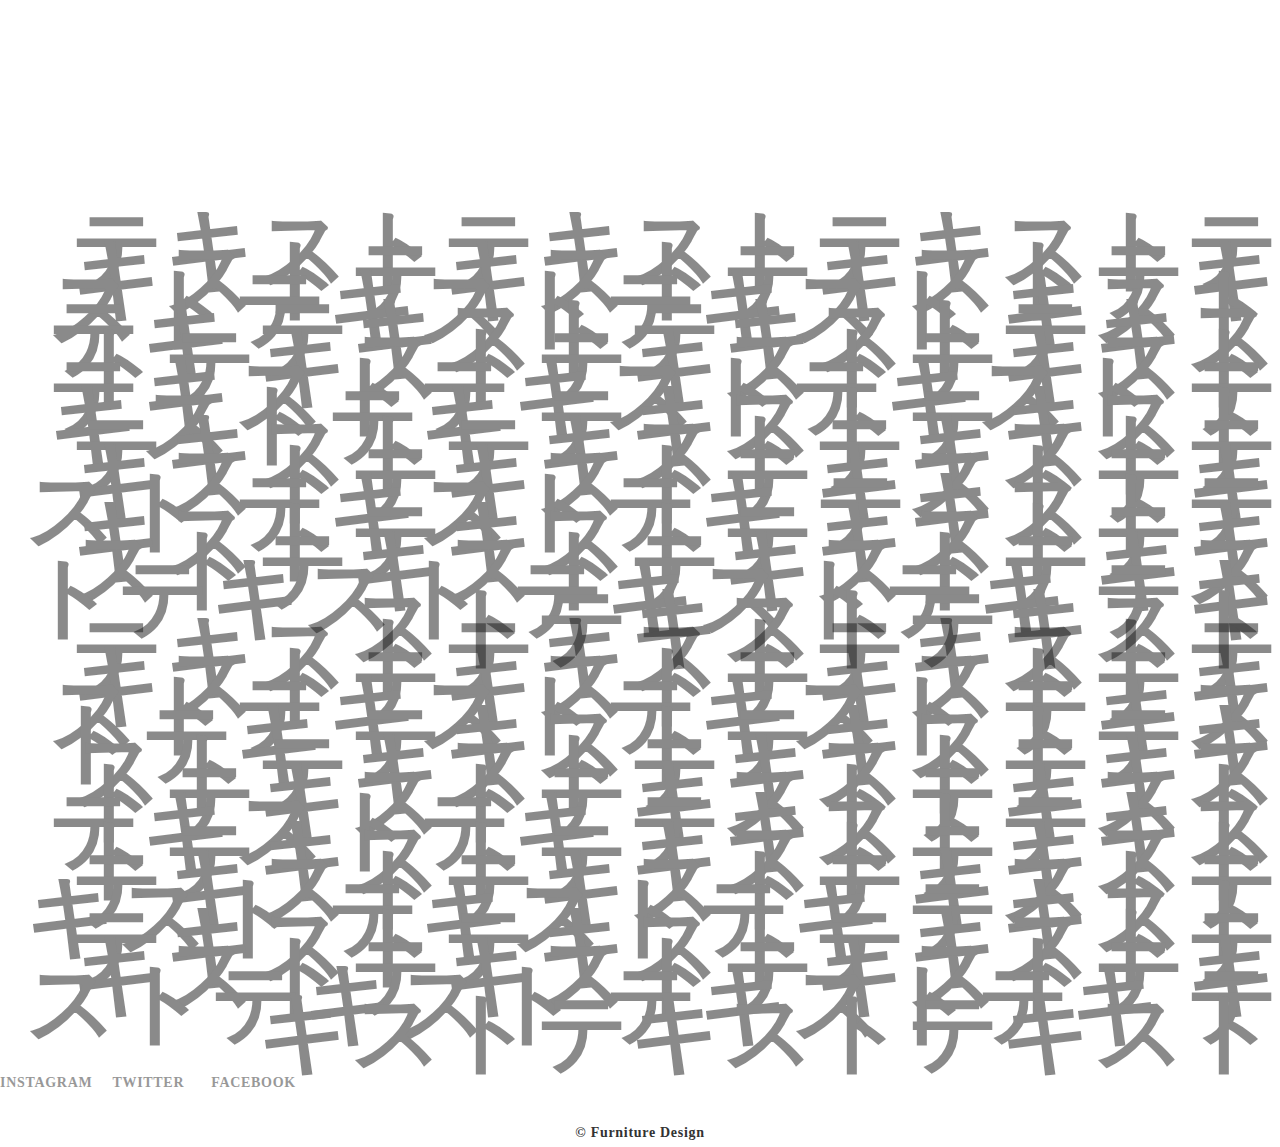
<file: html/about.html>
<!DOCTYPE html>
<html lang="ja" dir="ltl">
  <head>
    <link rel="stylesheet" href="../css/style.css" />
    <link rel="icon" href="../画像/img/favicon.ico" id="favicon" />
    <meta charset="UTF-8" />
    <meta http-equiv="X-UA-Compatible" content="IE=edge" />
    <meta name="format-detection" content="telephone=no" />
    <meta name="viewport" content="width=device-width, initial-scale=1.0" />
    <title>Front_page</title>
  </head>
  <body>
    <header class="l-header f-wrapper">
      <h1>
        <a href="#"> Furniture Design </a>
      </h1>
      <nav class="p-nav">
        <ul class="p-nav-menu">
          <li><a href="#"> PRODUCTS </a></li>
          <li>
            <a href="#"> ABOUT </a>
          </li>
          <li><a href="#"> COMPANY </a></li>
          <li>
            <a href="#"> CONTACT </a>
          </li>
        </ul>
      </nav>
      <div class="p-mask"></div>
      <div id="c-BTN1" class="c-ham-btn">
        <span></span>
        <span></span>
      </div>
    </header>
    <main role="main">
      <div class="l-contents f-wrapper">
        <article class="p-article">
          <div class="p-article__about">
            <h4 class="p-article__products-top">About</h4>
            <section class="p-article__about-sec">
              テキストテキストテキストテキストテキストテキストテキストテキストテキスト
              キストテキ
              テキストテキストテキストテキストテキストテキストテキストテキストテキスト
              テキストテキ
              テキストテキストテキストテキストテキストテキストテキストテキストテキスト
              テキストテキ
              テキストテキストテキストテキストテキストテキストテキストテキストテキスト
              テキストテキ テキストテキストテキスト
            </section>
            <section class="p-article__about-sec">
              テキストテキストテキストテキストテキストテキストテキストテキストテキスト
              テキストテキ
              テキストテキストテキストテキストテキストテキストテキストテキストテキスト
              テキストテキ
              テキストテキストテキストテキストテキストテキストテキストテキストテキスト
              テキストテキ
              テキストテキストテキストテキストテキストテキストテキストテキストテキスト
              テキストテキ テキストテキストテキスト
            </section>
          </div>
        </article>
      </div>
    </main>
    <footer class="l-footer f-wrapper margin125">
      <section class="p-sns">
        <p>INSTAGRAM</p>
        <p>TWITTER</p>
        <p>FACEBOOK</p>
      </section>
      <p>© Furniture Design</p>
    </footer>
    <script src="../js/jquery-3.6.0.js"></script>
    <script src="../js/style.js"></script>
  </body>
</html>
</file>
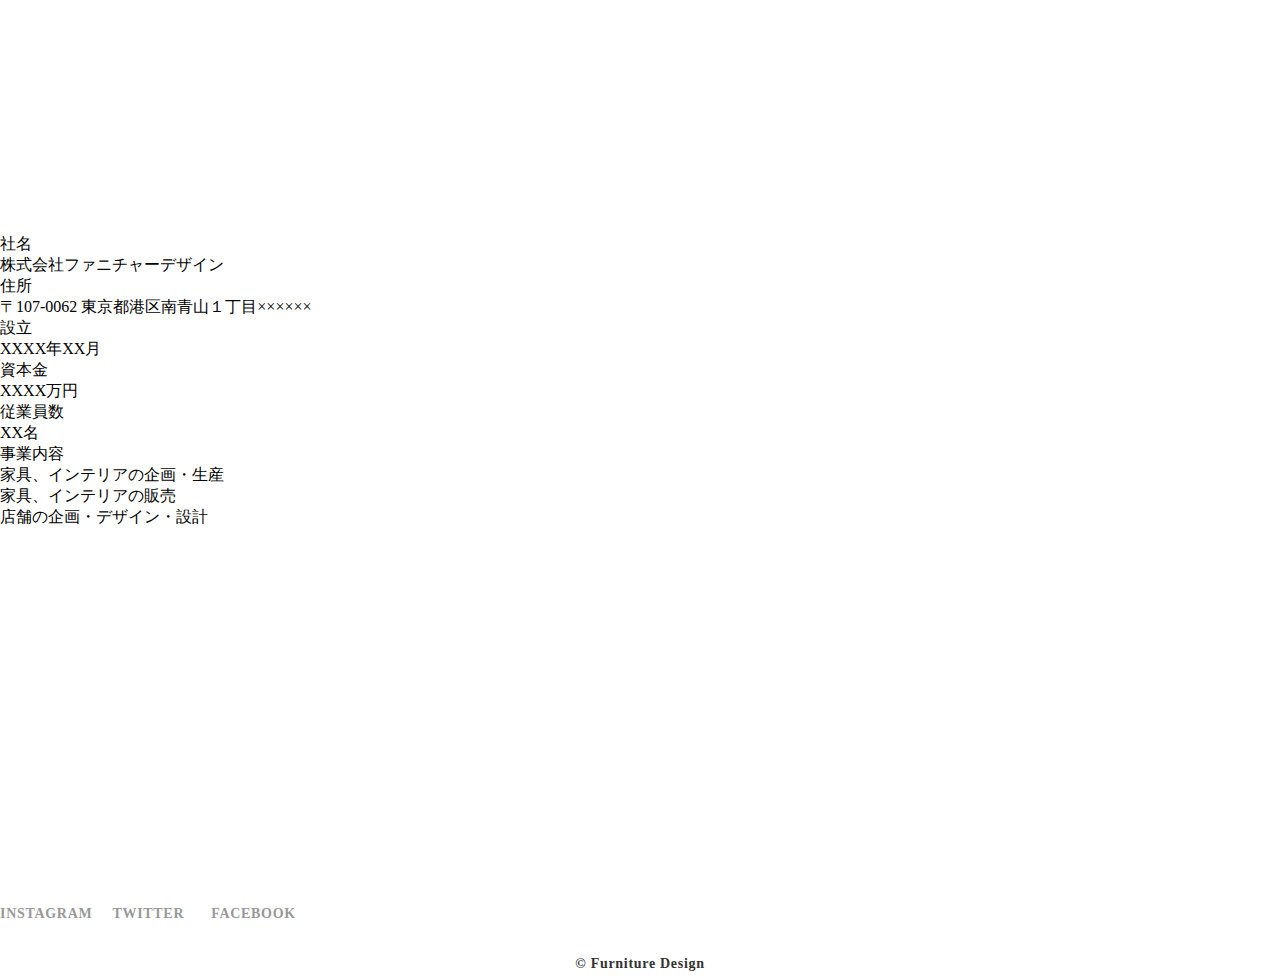
<file: html/company.html>
<!DOCTYPE html>
<html lang="ja" dir="ltl">
  <head>
    <link rel="stylesheet" href="../css/style.css" />
    <link rel="icon" href="../画像/img/favicon.ico" id="favicon" />
    <meta charset="UTF-8" />
    <meta http-equiv="X-UA-Compatible" content="IE=edge" />
    <meta name="format-detection" content="telephone=no" />
    <meta name="viewport" content="width=device-width, initial-scale=1.0" />
    <title>Front_page</title>
  </head>
  <body>
    <header class="l-header f-wrapper">
      <h1>
        <a href="#"> Furniture Design </a>
      </h1>
      <nav class="p-nav">
        <ul class="p-nav-menu">
          <li><a href="#"> PRODUCTS </a></li>
          <li>
            <a href="#"> ABOUT </a>
          </li>
          <li><a href="#"> COMPANY </a></li>
          <li>
            <a href="#"> CONTACT </a>
          </li>
        </ul>
      </nav>
      <div class="p-mask"></div>
      <div id="c-BTN1" class="c-ham-btn">
        <span></span>
        <span></span>
      </div>
    </header>
    <main role="main">
      <div class="l-contents f-wrapper">
        <article class="p-article">
          <div class="p-article__company">
            <h4 class="p-article__products-top">Company</h4>
            <dl>
              <dt>社名</dt>
              <dd>株式会社ファニチャーデザイン</dd>
              <dt>住所</dt>
              <dd>〒107-0062 東京都港区南青山１丁目××××××</dd>
              <dt>設立</dt>
              <dd>XXXX年XX月</dd>
              <dt>資本金</dt>
              <dd>XXXX万円</dd>
              <dt>従業員数</dt>
              <dd>XX名</dd>
              <dt>事業内容</dt>
              <dd>
                家具、インテリアの企画・生産<br />
                家具、インテリアの販売<br />
                店舗の企画・デザイン・設計
              </dd>
            </dl>
            <iframe
              class="c-gmap"
              src="https://www.google.com/maps/embed?pb=!1m18!1m12!1m3!1d6433.12294055693!2d138.4599969720753!3d36.27442419981013!2m3!1f0!2f0!3f0!3m2!1i1024!2i768!4f13.1!3m3!1m2!1s0x601dcb767eb9fa39%3A0x343f69d27508bda6!2z44Kk44Kq44Oz44Oi44O844Or5L2Q5LmF5bmz!5e0!3m2!1sja!2sjp!4v1660294493112!5m2!1sja!2sjp"
              width="600"
              height="450"
              style="border: 0"
              allowfullscreen=""
              loading="lazy"
              referrerpolicy="no-referrer-when-downgrade"
            ></iframe>
          </div>
        </article>
      </div>
    </main>
    <footer class="l-footer f-wrapper margin125">
      <section class="p-sns">
        <p>INSTAGRAM</p>
        <p>TWITTER</p>
        <p>FACEBOOK</p>
      </section>
      <p>© Furniture Design</p>
    </footer>
    <script src="../js/jquery-3.6.0.js"></script>
    <script src="../js/style.js"></script>
  </body>
</html>
</file>
<file: css/style.css>
@charset "UTF-8";
html {
  font-size: 62.5%;
}

body {
  background-color: #fff;
  list-style: none;
}
body a {
  color: #fff;
}
body li {
  color: #fff;
  font-size: 16px;
  font-weight: bold;
  line-height: 1.375;
  letter-spacing: 0.05em;
  font-style: italic;
  font-family: "Noto Serif", serif;
}
body h1 {
  font-size: 70px;
  font-weight: bold;
  line-height: 0.7142857143;
  letter-spacing: 0.08em;
  color: #fff;
  font-family: "Noto Serif", serif;
}
@media (max-width: 768px) {
  body h1 {
    font-size: 38px;
    white-space: nowrap;
  }
}
body h2 {
  font-size: 40px;
  font-weight: bold;
  line-height: 1.25;
  letter-spacing: 0.05em;
  font-weight: "Noto Serif JP", serif;
}
body h3 {
  font-size: 60px;
  font-weight: Bold;
  line-height: 0.6;
  letter-spacing: 0.11em;
  font-style: italic;
  font-family: "Noto Serif", serif;
  color: #282f35;
}
@media (max-width: 768px) {
  body h3 {
    font-size: 28px;
  }
}
body h4 {
  color: #fff;
  font-size: 40px;
  font-weight: Bold;
  line-height: 1.25;
  letter-spacing: 0.05em;
  font-family: "Noto Serif JP", serif;
  font-style: italic;
}
@media (max-width: 768px) {
  body h4 {
    font-size: 30px;
  }
}
body h5 {
  color: #171717;
  font-size: 30px;
  font-weight: Bold;
  line-height: 1.6666666667;
  letter-spacing: 0.06em;
  font-family: "Noto Serif JP", serif;
}
@media (max-width: 768px) {
  body h5 {
    font-size: 20px;
    line-height: 1.6;
    letter-spacing: 0.055em;
  }
}
body section {
  color: #171717;
  font-size: 90px;
  font-weight: bold;
  line-height: 0.3222222222;
  letter-spacing: 0.01em;
  opacity: 0.5;
}
@media (max-width: 768px) {
  body section {
    font-size: 40px;
  }
}
body p {
  font-size: 16px;
  font-weight: bold;
  line-height: 1.875;
  letter-spacing: 0.02em;
  color: #333333;
  font-weight: "Noto Serif JP", serif;
  letter-spacing: 0.05em;
}
body label {
  font-size: 16px;
  font-weight: regular;
  line-height: 1.25;
  letter-spacing: 0.05em;
}
@media (max-width: 768px) {
  body label {
    line-height: normal;
  }
}
body img {
  width: 100%;
}

html,
body,
div,
span,
object,
iframe,
h1,
h2,
h3,
h4,
h5,
h6,
p,
blockquote,
pre,
abbr,
address,
cite,
code,
del,
dfn,
em,
img,
ins,
kbd,
q,
samp,
small,
strong,
sub,
sup,
var,
b,
i,
dl,
dt,
dd,
ol,
ul,
li,
fieldset,
form,
label,
legend,
table,
caption,
tbody,
tfoot,
thead,
tr,
th,
td,
article,
aside,
canvas,
details,
figcaption,
figure,
footer,
header,
hgroup,
menu,
nav,
section,
summary,
time,
mark,
audio,
video {
  margin: 0;
  padding: 0;
  border: 0;
  outline: 0;
  font-size: 100%;
  vertical-align: baseline;
}

article,
aside,
details,
figcaption,
figure,
footer,
header,
hgroup,
menu,
nav,
section {
  display: block;
}

nav ul {
  list-style: none;
}

blockquote,
q {
  quotes: none;
}

blockquote:before,
blockquote:after {
  content: "";
  content: none;
}

q:before,
q:after {
  content: "";
  content: none;
}

a {
  margin: 0;
  padding: 0;
  font-size: 100%;
  vertical-align: baseline;
  background: transparent;
}

/* change colors to suit your needs */
ins {
  background-color: #ff9;
  color: #000;
  text-decoration: none;
}

/* change colors to suit your needs */
mark {
  background-color: #ff9;
  color: #000;
  font-style: italic;
  font-weight: bold;
}

del {
  text-decoration: line-through;
}

abbr[title],
dfn[title] {
  border-bottom: 1px dotted;
  cursor: help;
}

table {
  border-collapse: collapse;
  border-spacing: 0;
}

/* change border color to suit your needs */
hr {
  display: block;
  height: 1px;
  border: 0;
  border-top: 1px solid #cccccc;
  margin: 1em 0;
  padding: 0;
}

input,
select {
  vertical-align: middle;
}

* {
  list-style-type: none;
  text-decoration: none;
}

.f-wrapper {
  max-width: 1400px;
  margin: 0 auto;
}

.l-contents-img {
  position: relative;
  width: 100%;
  height: 740px;
}
@media (max-width: 768px) {
  .l-contents-img {
    height: 590px;
  }
}
@media (max-width: 768px) {
  .l-contents-img__pc {
    display: none;
  }
}
.l-contents-img__sp {
  display: none;
}
@media (max-width: 768px) {
  .l-contents-img__sp {
    display: block;
  }
}
.l-contents-img img {
  position: absolute;
  width: 100%;
  height: 100%;
  object-fit: cover;
}
.l-contents-img__center {
  position: absolute;
  top: 50%;
  left: 50%;
  transform: translate(-50%, -50%);
}

.l-footer {
  width: 100%;
  background-color: #fff;
  text-align: center;
  height: 80px;
}
.l-footer p {
  padding-top: 24px;
  color: #333333;
  font-size: 14px;
}

.l-header__inner {
  display: flex;
  justify-content: space-between;
  width: 86%;
  height: 50px;
  padding: 30px 5% 30px 8%;
  position: absolute;
  z-index: 99;
}
@media (max-width: 768px) {
  .l-header__inner {
    padding: 40px 3%;
  }
}
.l-header__fv {
  background-image: url(../画像/img/fv-bgi_01@2x.jpg);
  background-position: center;
  background-size: cover;
  height: 60vh;
  min-height: 550px;
  position: relative;
}
@media (max-width: 768px) {
  .l-header__fv {
    height: 48vh;
  }
}
.l-header-img__center {
  position: absolute;
  top: 34%;
  left: 8.5%;
}
@media (max-width: 768px) {
  .l-header-img__center {
    top: 17%;
    left: 4.5%;
  }
}
.l-header-img__center h4 {
  margin-top: 48px;
  margin-left: 40px;
  font-style: normal;
}
@media (max-width: 768px) {
  .l-header-img__center h4 {
    margin-top: 61px;
    margin-left: 48px;
    width: 70%;
    line-height: 1.6;
    text-align: center;
    font-style: normal;
  }
}
.l-header a {
  transition: 0.3s;
}
.l-header a:hover {
  opacity: 0.7;
}
.l-header h3 {
  font-size: 26px;
}

.is-fixed {
  position: fixed;
  background-color: #282f35;
  height: 80px;
  width: 100%;
  transition: 0.3s;
  z-index: 99;
}

.p-article {
  width: 100%;
  margin: 0 auto;
}
.p-article:nth-of-type(1) {
  margin-top: 46px;
}
@media (max-width: 768px) {
  .p-article:nth-of-type(1) {
    margin-top: 161px;
    padding-left: 5px;
  }
}
.p-article:nth-of-type(2) {
  margin-top: 115px;
}
@media (max-width: 768px) {
  .p-article:nth-of-type(2) {
    margin-top: 164px;
  }
}
.p-article:nth-of-type(3) {
  margin-top: 107px;
}
@media (max-width: 768px) {
  .p-article:nth-of-type(3) {
    margin-top: 75px;
    margin-left: 0;
  }
}
.p-article:nth-of-type(4) {
  margin-top: 158px;
}
@media (max-width: 768px) {
  .p-article:nth-of-type(4) {
    margin-top: 161px;
    margin-right: 10px;
  }
}
.p-article:nth-of-type(4) h2 {
  font-size: 25px;
}
.p-article h2 {
  text-align: center;
}
.p-article h3 {
  padding-top: 18px;
  padding-left: 15%;
}
@media (max-width: 768px) {
  .p-article h3 {
    padding-top: 0px;
    padding-left: 10px;
    letter-spacing: 0.15em;
  }
}
.p-article h3::after {
  content: "";
  display: inline-block;
  width: 200px;
  height: 6px;
  margin-left: 43px;
  margin-bottom: 10px;
  background-color: #282f35;
  vertical-align: middle;
}
@media (max-width: 768px) {
  .p-article h3::after {
    width: 85px;
  }
}
.p-article h5 {
  width: 43%;
  margin: 0 auto;
  margin-top: 82px;
  text-align: center;
}
@media (max-width: 768px) {
  .p-article h5 {
    margin-top: 55px;
    margin-left: 9px;
    width: 92%;
  }
}
.p-article section {
  max-width: 1300px;
  text-align: end;
}
@media (max-width: 768px) {
  .p-article section {
    margin-top: 36px;
    padding-right: 20px;
  }
}
.p-article__2colum1 {
  display: flex;
  width: 100%;
}
@media (max-width: 768px) {
  .p-article__2colum1 {
    flex-direction: column;
  }
}
.p-article__2colum1-left {
  margin-top: 7.5%;
  padding-left: 15%;
  width: 31%;
}
@media (max-width: 768px) {
  .p-article__2colum1-left {
    margin-top: 23px;
    padding-left: 12px;
    padding-right: 10px;
    width: 90%;
  }
}
.p-article__2colum1-right {
  width: 31%;
  margin-left: 8%;
  margin-top: 4.5%;
}
@media (max-width: 768px) {
  .p-article__2colum1-right {
    width: 91%;
    height: 150px;
    margin-left: 12px;
    margin-top: 32px;
  }
}
.p-article__2colum1-right img {
  width: 100%;
  height: 100%;
  object-fit: cover;
}
.p-article__3colum {
  display: flex;
  width: 100%;
  margin-top: 103px;
}
@media (max-width: 768px) {
  .p-article__3colum {
    display: block;
    margin-top: 87px;
  }
}
.p-article__3colum1 {
  width: 33%;
  position: relative;
}
@media (max-width: 768px) {
  .p-article__3colum1 {
    width: 100%;
    margin-top: 25px;
  }
}
.p-article__3colum1 img {
  position: absolute;
  object-fit: cover;
  width: 100%;
}
@media (max-width: 768px) {
  .p-article__3colum1 img {
    position: unset;
  }
}
.p-article__3colum1 h4 {
  margin-top: 28%;
  position: absolute;
  left: 50%;
  transform: translate(-50%, 0%);
  z-index: 1;
}
@media (max-width: 768px) {
  .p-article__3colum1 h4 {
    margin-top: 115px;
    font-size: 60px;
  }
}
.p-article__3colum > section {
  margin-top: 200px;
}
.p-article2 {
  background-image: url(../画像/img/works-bgi@2x.jpg);
}
.p-article2 h3 {
  padding-top: 122px;
  padding-right: 107px;
  letter-spacing: 0.2em;
  text-align: end;
  color: white;
  z-index: 1;
}
@media (max-width: 768px) {
  .p-article2 h3 {
    padding-top: 115px;
    padding-right: 10px;
  }
}
.p-article2 h3::after {
  content: "";
  display: inline-block;
  width: 200px;
  height: 6px;
  margin-left: 43px;
  margin-bottom: 10px;
  background-color: #fff;
  vertical-align: middle;
}
@media (max-width: 768px) {
  .p-article2 h3::after {
    margin-left: 30px;
    width: 95px;
    margin-right: 10px;
  }
}
.p-article2__3card {
  display: flex;
  width: 70%;
  padding-top: 109px;
  padding-bottom: 76px;
  margin: 0 auto;
}
@media (max-width: 768px) {
  .p-article2__3card {
    flex-direction: column;
    width: 100%;
    padding-top: 31px;
    padding-bottom: 0;
  }
}
.p-article2__3card-set {
  width: 32%;
  margin-right: 20px;
  height: 100%;
  background-color: white;
}
@media (max-width: 768px) {
  .p-article2__3card-set {
    width: 84%;
    margin-right: 0;
    margin-top: 30px;
    margin-left: 7%;
  }
}
@media (max-width: 768px) {
  .p-article2__3card-set:nth-of-type(2) {
    margin-top: 38px;
  }
}
@media (max-width: 768px) {
  .p-article2__3card-set:nth-of-type(3) {
    margin-top: 32px;
  }
}
.p-article2__3card-set img {
  width: 100%;
  height: 59%;
  object-fit: cover;
}
.p-article2__3card-set p {
  width: 88%;
  font-size: 16px;
  font-weight: regular;
  line-height: 1.875;
  letter-spacing: 0.06em;
  font-family: "Noto Serif JP", serif;
  padding: 10px 6% 25px;
  flex-grow: 1;
}
.p-article2 {
  margin-top: 0px;
  background-size: cover;
  background-position: center;
}
@media (max-width: 768px) {
  .p-article2 {
    margin-top: 84px;
  }
}
.p-article3 {
  width: 100%;
  background-image: url(../画像/img/contact-bgi@2x.jpg);
  margin-top: 125px;
}
@media (max-width: 768px) {
  .p-article3 {
    margin-top: 90px;
  }
}
.p-article3 h3 {
  padding-top: 134px;
  padding-right: 128px;
  text-align: end;
  color: white;
  z-index: 1;
}
@media (max-width: 768px) {
  .p-article3 h3 {
    padding-top: 110px;
    padding-right: 7%;
    letter-spacing: 0.2em;
  }
}
.p-article3 h3::after {
  content: "";
  display: inline-block;
  width: 200px;
  height: 6px;
  margin-left: 43px;
  margin-bottom: 10px;
  background-color: #fff;
  vertical-align: middle;
}
@media (max-width: 768px) {
  .p-article3 h3::after {
    margin-left: 30px;
    width: 95px;
    margin-right: 0px;
  }
}
.p-article3 h4 {
  margin-top: 100px;
  margin-bottom: 52px;
  font-size: 20px;
  text-align: center;
  font-family: "Noto Serif JP", serif;
}
@media (max-width: 768px) {
  .p-article3 h4 {
    margin-top: 90px;
    margin-bottom: 40px;
    font-size: 18px;
  }
}
.p-article3 section {
  padding-bottom: 138px;
  margin-top: 0px;
  margin-left: 115px;
}
@media (max-width: 768px) {
  .p-article3 section {
    margin-top: 50px;
    margin-left: 13px;
    padding-bottom: 35px;
  }
}

.no_scroll {
  overflow: hidden;
}

.p-mask {
  display: none;
}

.open1 {
  display: block;
  position: fixed;
  top: 0;
  left: 0;
  width: 100%;
  height: 100%;
  background: #000;
  opacity: 0.9;
  z-index: 10;
  cursor: pointer;
  overflow-y: hidden;
}

.p-nav-wrapper {
  display: flex;
  position: absolute;
  padding: 28px 5.5% 0 0;
  top: 0;
  right: 0;
}
.p-nav-list {
  display: flex;
}
@media (max-width: 768px) {
  .p-nav-list {
    position: fixed;
    top: 0;
    left: -300px;
    width: 300px;
    color: #fff;
    padding: 317px 150px;
    transition: all 0.5s;
    z-index: 20;
    opacity: 0;
  }
}
.p-nav-list-item1 {
  margin-right: 34px;
}
@media (max-width: 768px) {
  .p-nav-list-item1 {
    margin-top: 30px;
  }
  .p-nav-list-item1:nth-of-type(1) {
    margin-top: 0;
  }
}

.open {
  left: 0;
  opacity: 1;
  flex-direction: column;
}

.p-sns {
  display: flex;
}
@media (max-width: 768px) {
  .p-sns {
    margin-top: 44px;
    margin-left: 39px;
  }
}
@media (max-width: 768px) {
  .p-sns {
    margin-left: 0px;
  }
}
.p-sns > :nth-child(1) {
  margin-right: 20px;
}
.p-sns > :nth-child(2) {
  margin-right: 27px;
}

.p-fv {
  height: 809px;
  position: relative;
}
@media (max-width: 768px) {
  .p-fv {
    height: 550px;
  }
}
.p-fv img {
  object-fit: cover;
  height: 753px;
  width: 100%;
}
@media (max-width: 768px) {
  .p-fv img {
    height: 600px;
  }
}
.p-fv__center {
  position: absolute;
  left: 8%;
  bottom: 29%;
  color: #fff;
}
@media (max-width: 768px) {
  .p-fv__center {
    left: 2%;
    bottom: 28%;
  }
}
.p-fv__center h1 {
  margin-left: 0%;
}
.p-fv__center h4 {
  margin-top: 46px;
  margin-left: 7%;
  font-style: normal;
}
@media (max-width: 768px) {
  .p-fv__center h4 {
    margin-top: 56px;
    margin-left: 0%;
    margin-right: 0%;
    text-align: center;
    line-height: 1.6;
    width: 100%;
  }
}

.p-top {
  height: 450px;
  position: relative;
}
@media (max-width: 768px) {
  .p-top {
    height: 360px;
  }
}
.p-top img {
  position: absolute;
  width: 100%;
  height: 100%;
}
.p-top h1 {
  font-style: italic;
  position: absolute;
  z-index: 2;
  top: 50%;
  left: 50%;
  transform: translate(-50%, -50%);
}
@media (max-width: 768px) {
  .p-top h1 {
    top: 54%;
  }
}

#c-form {
  width: 100%;
  height: 25px;
}
#c-form-content {
  width: 100%;
  height: 170px;
}
#c-form_check {
  font-size: 14px;
  margin-right: 7px;
}
#c-form_check2 {
  margin-right: 7px;
  margin-left: 0;
}
@media (max-width: 768px) {
  #c-form_check2 {
    margin-left: 0;
    margin-right: 9px;
  }
}
#c-form_check3 {
  margin-right: 7px;
}
@media (max-width: 768px) {
  #c-form_check3 {
    margin-left: 0;
    margin-right: 9px;
  }
}

.c-form__input {
  margin: 0px auto;
  margin-top: 100px;
  max-width: 700px;
  padding-right: 11px;
}
@media (max-width: 768px) {
  .c-form__input {
    margin-left: 10px;
  }
}
.c-form__name {
  margin-top: 30px;
}
.c-form__phone {
  margin-top: 21px;
}
@media (max-width: 768px) {
  .c-form__phone {
    margin-top: 22px;
  }
}
.c-form__email {
  margin-top: 20px;
}
@media (max-width: 768px) {
  .c-form__email {
    margin-top: 22px;
  }
}
.c-form__content {
  margin-top: 19px;
  margin-bottom: 30px;
}
@media (max-width: 768px) {
  .c-form__content {
    margin-top: 19px;
  }
}
.c-form__button {
  text-align: center;
  background-color: #f7d43f;
  padding: 11px 0px;
  border-radius: 35px;
  margin: 0 auto;
  border: none;
  font-size: 19px;
  font-family: "Noto Serif", serif;
  font-weight: bold;
}
.c-form__check {
  line-height: 1;
}
@media (max-width: 768px) {
  .c-form__check {
    display: flex;
    flex-direction: column;
    line-height: 0.5;
  }
}

.c-button {
  text-align: center;
  background-color: #f7d43f;
  border-radius: 35px;
  width: 16%;
  padding: 15px 3px 14px 0px;
  margin: 0 auto;
  margin-top: 0px;
  margin-bottom: 94px;
  border: 1px solid black;
}
@media (max-width: 768px) {
  .c-button {
    width: 60%;
  }
}
.c-button__submit {
  text-align: center;
  background-color: #f7d43f;
  border-radius: 35px;
  width: 27%;
  padding: 8px 26px 6px 26px;
  margin: 0 auto;
  margin-top: 70px;
  margin-bottom: 80px;
  border: 1px solid black;
}
@media (max-width: 768px) {
  .c-button__submit {
    width: 50%;
  }
}

#c-BTN1.active {
  transform: rotate(360deg);
  transition: all 0.9s;
  margin-top: 0px;
  z-index: 99;
}
#c-BTN1.active span:nth-of-type(1) {
  top: 3px;
  transform: translateY(15px) rotate(-45deg);
  background-color: #fff;
}
#c-BTN1.active span:nth-of-type(2) {
  display: none;
}
#c-BTN1.active span:nth-of-type(3) {
  top: 33px;
  transform: translateY(-15px) rotate(45deg);
  background-color: #fff;
}

.c-ham-btn {
  display: none;
  position: absolute;
  width: 30px;
  height: 50px;
  z-index: 98;
  cursor: pointer;
  top: 37px;
  right: 0px;
}
@media (max-width: 768px) {
  .c-ham-btn {
    display: flex;
  }
}
.c-ham-btn span {
  position: absolute;
  left: 7px;
  width: 36px;
  height: 3px;
  transition: all 0.4s;
  background-color: #fff;
}
.c-ham-btn span:nth-of-type(2) {
  top: 8px;
}
.c-ham-btn span:nth-of-type(3) {
  top: 17px;
}

.c-gmap {
  width: 75% !important;
  height: 300px;
  margin-bottom: 45px;
}
@media (max-width: 768px) {
  .c-gmap {
    width: 100% !important;
    padding: 10px 0px 0 3px;
    border-bottom: none;
    margin-bottom: 26px;
  }
}

.c-pagenation {
  justify-content: center;
  display: flex;
  margin: -5px;
}
.c-pagenation li {
  padding: 0 20px;
  font-family: "Noto Serif JP", serif;
  font-size: 14px;
  font-weight: regular;
  line-height: 1.5;
  letter-spacing: 0em;
}

@media (max-width: 768px) {
  .u-mg-1 {
    margin-left: 15px;
    margin-top: 111px;
    padding-left: 0px !important;
  }
}
.u-mg-2 {
  margin-left: 20px;
  margin-top: 550px;
}
@media (max-width: 768px) {
  .u-mg-3 {
    margin-top: 80px;
    margin-bottom: 0;
  }
}
.u-mg-4 {
  margin-top: 110px;
  margin-left: 30px;
  margin-bottom: 123px;
}
@media (max-width: 768px) {
  .u-mg-4 {
    margin-bottom: 0;
  }
}
.u-mg-5 {
  margin-top: 90px;
  padding-top: 0;
}

.slick-next {
  right: 0px !important;
}

.bg-fixed {
  height: 300px;
  background-attachment: fixed;
  background-size: cover;
  background-position: center;
}
@media (max-width: 768px) {
  .bg-fixed {
    height: 95px;
  }
}

.u-ab {
  position: absolute;
}

.u-pd {
  padding: 25px 0 92px 118px;
}
@media (max-width: 768px) {
  .u-pd {
    padding: 63px 0 66px 16px;
  }
}/*# sourceMappingURL=style.css.map */
</file>
